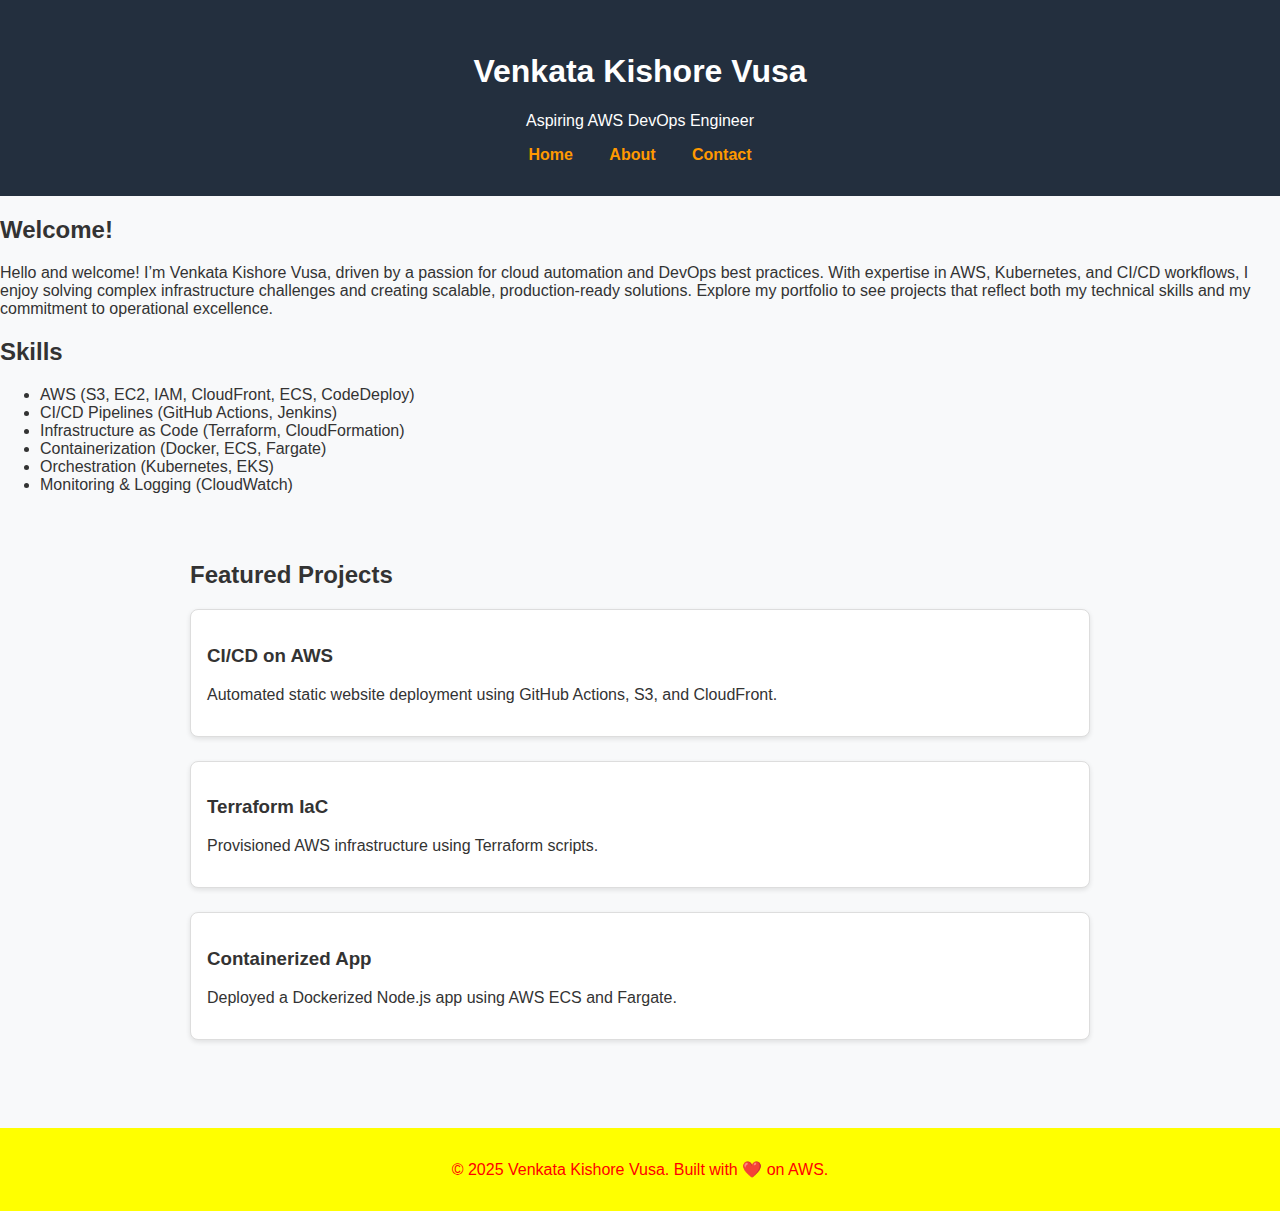
<file: index.html>
<!DOCTYPE html>
<html lang="en">
<head>
  <meta charset="UTF-8">
  <meta name="viewport" content="width=device-width, initial-scale=1.0">
  <title>Home | My Portfolio</title>
  <link rel="stylesheet" href="styles.css">
</head>
<body>
  <!-- Header / Navigation -->
  <header>
    <h1>Venkata Kishore Vusa</h1>
    <p>Aspiring AWS DevOps Engineer</p>
    <nav>
      <a href="index.html">Home</a>
      <a href="about.html">About</a>
      <a href="contact.html">Contact</a>
    </nav>
  </header>

  <!-- Intro Section -->
  <section class="intro">
    <h2>Welcome!</h2>
    <p>Hello and welcome! I’m Venkata Kishore Vusa, driven by a passion for cloud automation and DevOps best practices. With expertise in AWS, Kubernetes, and CI/CD workflows, I enjoy solving complex infrastructure challenges and creating scalable, production-ready solutions. Explore my portfolio to see projects that reflect both my technical skills and my commitment to operational excellence.
</p>
  </section>

  <!-- Skills Section -->
  <section class="skills">
    <h2>Skills</h2>
    <ul>
      <li>AWS (S3, EC2, IAM, CloudFront, ECS, CodeDeploy)</li>
      <li>CI/CD Pipelines (GitHub Actions, Jenkins)</li>
      <li>Infrastructure as Code (Terraform, CloudFormation)</li>
      <li>Containerization (Docker, ECS, Fargate)</li>
      <li>Orchestration (Kubernetes, EKS)</li>
      <li>Monitoring & Logging (CloudWatch)</li>
    </ul>
  </section>

  <!-- Projects Section -->
  <section class="projects">
    <h2>Featured Projects</h2>
    <div class="project">
      <h3>CI/CD on AWS</h3>
      <p>Automated static website deployment using GitHub Actions, S3, and CloudFront.</p>
    </div>
    <div class="project">
      <h3>Terraform IaC</h3>
      <p>Provisioned AWS infrastructure using Terraform scripts.</p>
    </div>
    <div class="project">
      <h3>Containerized App</h3>
      <p>Deployed a Dockerized Node.js app using AWS ECS and Fargate.</p>
    </div>
  </section>

  <!-- Footer -->
  <footer>
    <p>© 2025 Venkata Kishore Vusa. Built with ❤️ on AWS.</p>
  </footer>
</body>
</html>
</file>
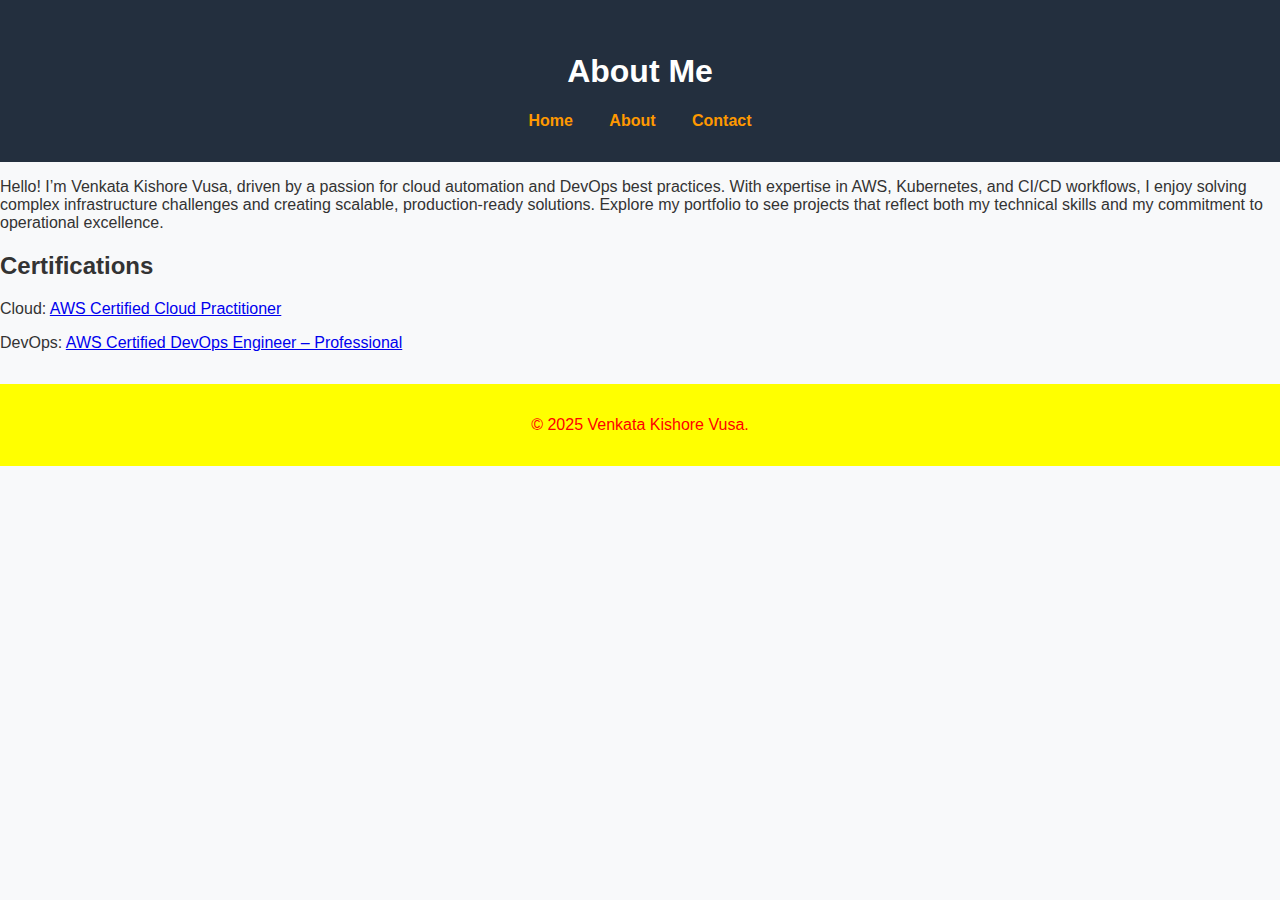
<file: about.html>
<!DOCTYPE html>
<html lang="en">
<head>
  <meta charset="UTF-8">
  <meta name="viewport" content="width=device-width, initial-scale=1.0">
  <title>About | My Portfolio</title>
  <link rel="stylesheet" href="styles.css">
</head>
<body>
  <header>
    <h1>About Me</h1>
    <nav>
      <a href="index.html">Home</a>
      <a href="about.html">About</a>
      <a href="contact.html">Contact</a>
    </nav>
  </header>

  <main>
    <p>Hello! I’m Venkata Kishore Vusa, driven by a passion for cloud automation and DevOps best practices. With expertise in AWS, Kubernetes, and CI/CD workflows, I enjoy solving complex infrastructure challenges and creating scalable, production-ready solutions. Explore my portfolio to see projects that reflect both my technical skills and my commitment to operational excellence.</p>
  </main>
</section>

  <!-- Certification Section -->
  <section class="skills">
    <h2> Certifications</h2>
  </section>
  <main>
    <p> Cloud: <a href="https://www.credly.com/earner/earned/badge/4fcbeae8-7213-478f-8acf-fd60d5762fc8" target="_blank">AWS Certified Cloud Practitioner</a></p>
    <p> DevOps: <a href="https://www.credly.com/earner/earned/badge/279cf277-3ea3-49c4-bdad-a493e5167311" target="_blank">AWS Certified DevOps Engineer – Professional</a></p>
  </main>
  <footer>
    <p>© 2025 Venkata Kishore Vusa.</p>
  </footer>
</body>
</html>
</file>
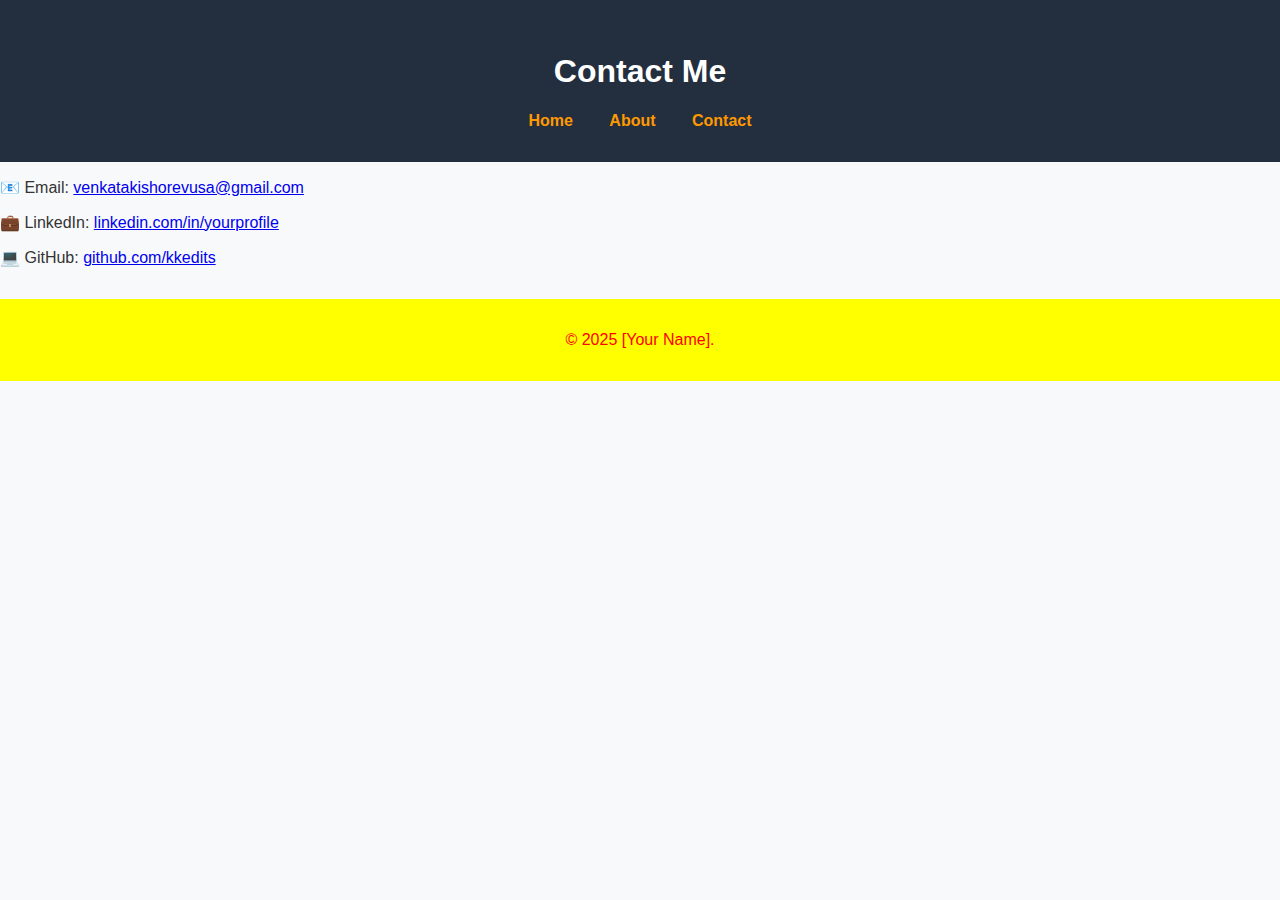
<file: contact.html>
<!DOCTYPE html>
<html lang="en">
<head>
  <meta charset="UTF-8">
  <meta name="viewport" content="width=device-width, initial-scale=1.0">
  <title>Contact | My Portfolio</title>
  <link rel="stylesheet" href="styles.css">
</head>
<body>
  <header>
    <h1>Contact Me</h1>
    <nav>
      <a href="index.html">Home</a>
      <a href="about.html">About</a>
      <a href="contact.html">Contact</a>
    </nav>
  </header>

  <main>
    <p>📧 Email: <a href="venkatakishorevusa@gmail.com">venkatakishorevusa@gmail.com</a></p>
    <p>💼 LinkedIn: <a href="https://linkedin.com/in/yourprofile" target="_blank">linkedin.com/in/yourprofile</a></p>
    <p>💻 GitHub: <a href="https://github.com/kkedits" target="_blank">github.com/kkedits</a></p>
  </main>

  <footer>
    <p>© 2025 [Your Name].</p>
  </footer>
</body>
</html>
</file>
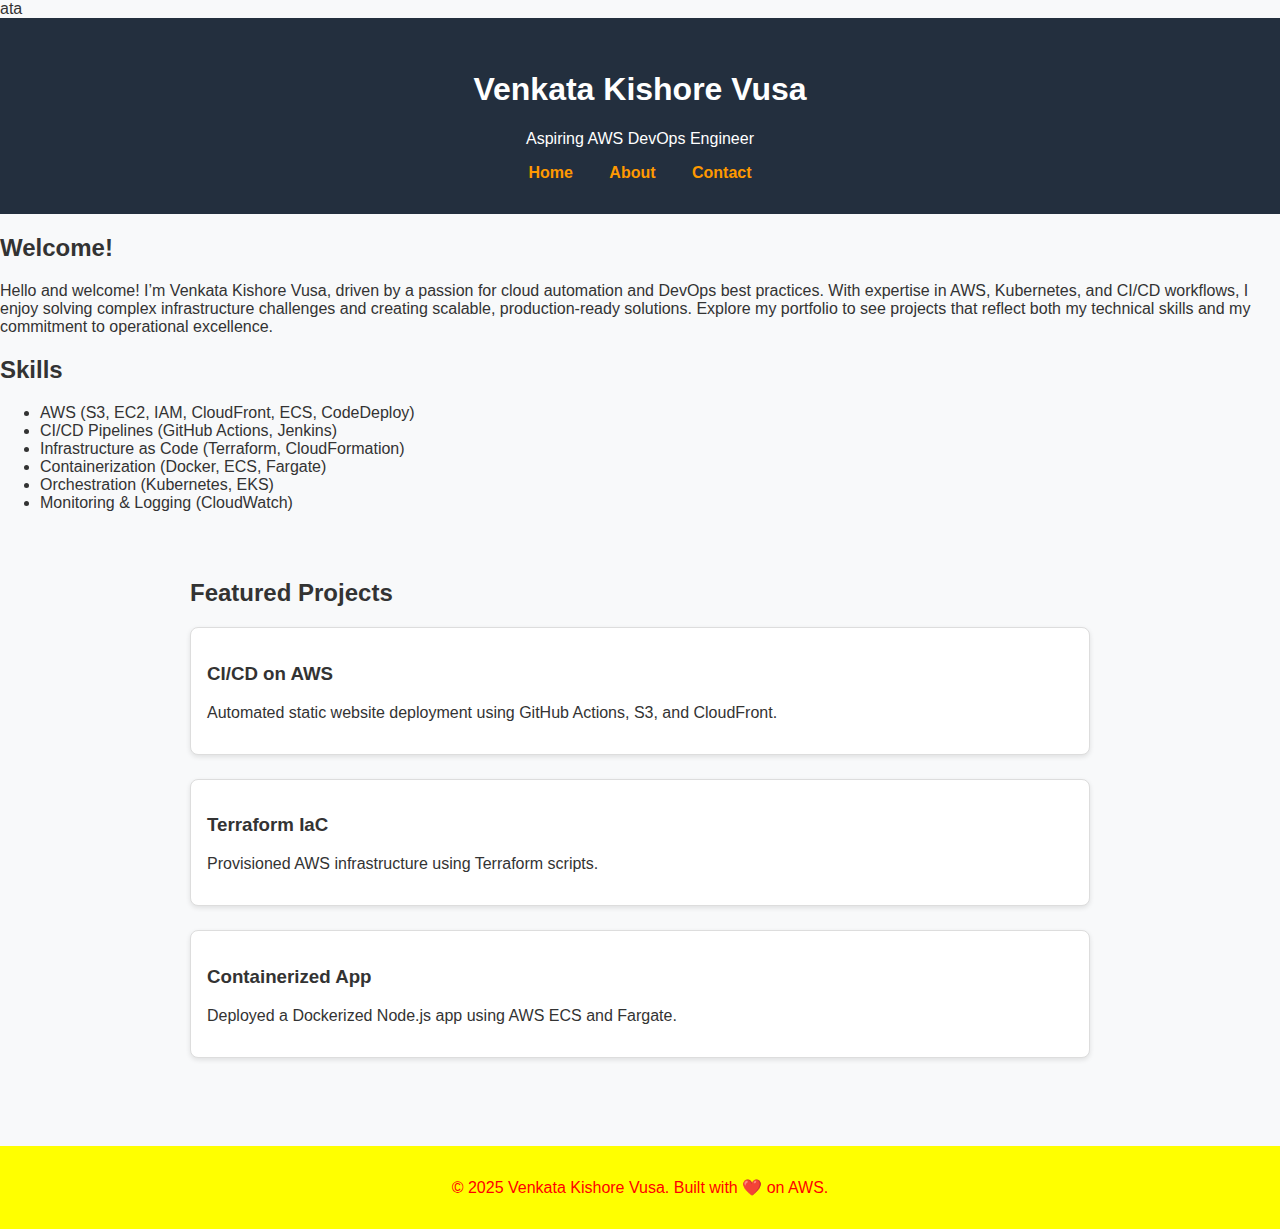
<file: HomePage.html>
ata<!DOCTYPE html>
<html lang="en">
<head>
  <meta charset="UTF-8">
  <meta name="viewport" content="width=device-width, initial-scale=1.0">
  <title>Home | My Portfolio</title>
  <link rel="stylesheet" href="styles.css">
</head>
<body>
  <!-- Header / Navigation -->
  <header>
    <h1>Venkata Kishore Vusa</h1>
    <p>Aspiring AWS DevOps Engineer</p>
    <nav>
      <a href="index.html">Home</a>
      <a href="about.html">About</a>
      <a href="contact.html">Contact</a>
    </nav>
  </header>

  <!-- Intro Section -->
  <section class="intro">
    <h2>Welcome!</h2>
    <p>Hello and welcome!
I’m Venkata Kishore Vusa, driven by a passion for cloud automation and DevOps best practices. With expertise in AWS, Kubernetes, and CI/CD workflows, I enjoy solving complex infrastructure challenges and creating scalable, production-ready solutions. Explore my portfolio to see projects that reflect both my technical skills and my commitment to operational excellence.
</p>
  </section>

  <!-- Skills Section -->
  <section class="skills">
    <h2>Skills</h2>
    <ul>
      <li>AWS (S3, EC2, IAM, CloudFront, ECS, CodeDeploy)</li>
      <li>CI/CD Pipelines (GitHub Actions, Jenkins)</li>
      <li>Infrastructure as Code (Terraform, CloudFormation)</li>
      <li>Containerization (Docker, ECS, Fargate)</li>
      <li>Orchestration (Kubernetes, EKS)</li>
      <li>Monitoring & Logging (CloudWatch)</li>
    </ul>
  </section>

  <!-- Projects Section -->
  <section class="projects">
    <h2>Featured Projects</h2>
    <div class="project">
      <h3>CI/CD on AWS</h3>
      <p>Automated static website deployment using GitHub Actions, S3, and CloudFront.</p>
    </div>
    <div class="project">
      <h3>Terraform IaC</h3>
      <p>Provisioned AWS infrastructure using Terraform scripts.</p>
    </div>
    <div class="project">
      <h3>Containerized App</h3>
      <p>Deployed a Dockerized Node.js app using AWS ECS and Fargate.</p>
    </div>
  </section>

  <!-- Footer -->
  <footer>
    <p>© 2025 Venkata Kishore Vusa. Built with ❤️ on AWS.</p>
  </footer>
</body>
</html>
</file>
<file: styles.css>
body {
  font-family: 'Segoe UI', Tahoma, Geneva, Verdana, sans-serif;
  margin: 0;
  padding: 0;
  background-color: #f8f9fa;
  color: #333;
}

header {
  background-color: #232f3e;
  color: white;
  padding: 2em;
  text-align: center;
}

nav a {
  color: #ff9900;
  margin: 0 1em;
  text-decoration: none;
  font-weight: bold;
}

nav a:hover {
  text-decoration: underline;
}

section.projects {
  padding: 2em;
  max-width: 900px;
  margin: auto;
}

.project {
  background: white;
  border: 1px solid #ddd;
  border-radius: 8px;
  padding: 1em;
  margin-bottom: 1.5em;
  box-shadow: 0 2px 5px rgba(0,0,0,0.1);
}

footer {
  background: yellow;   /* Bright yellow background */
  color: red;           /* Red text */
  text-align: center;
  padding: 1em;
  margin-top: 2em;
}
</file>
